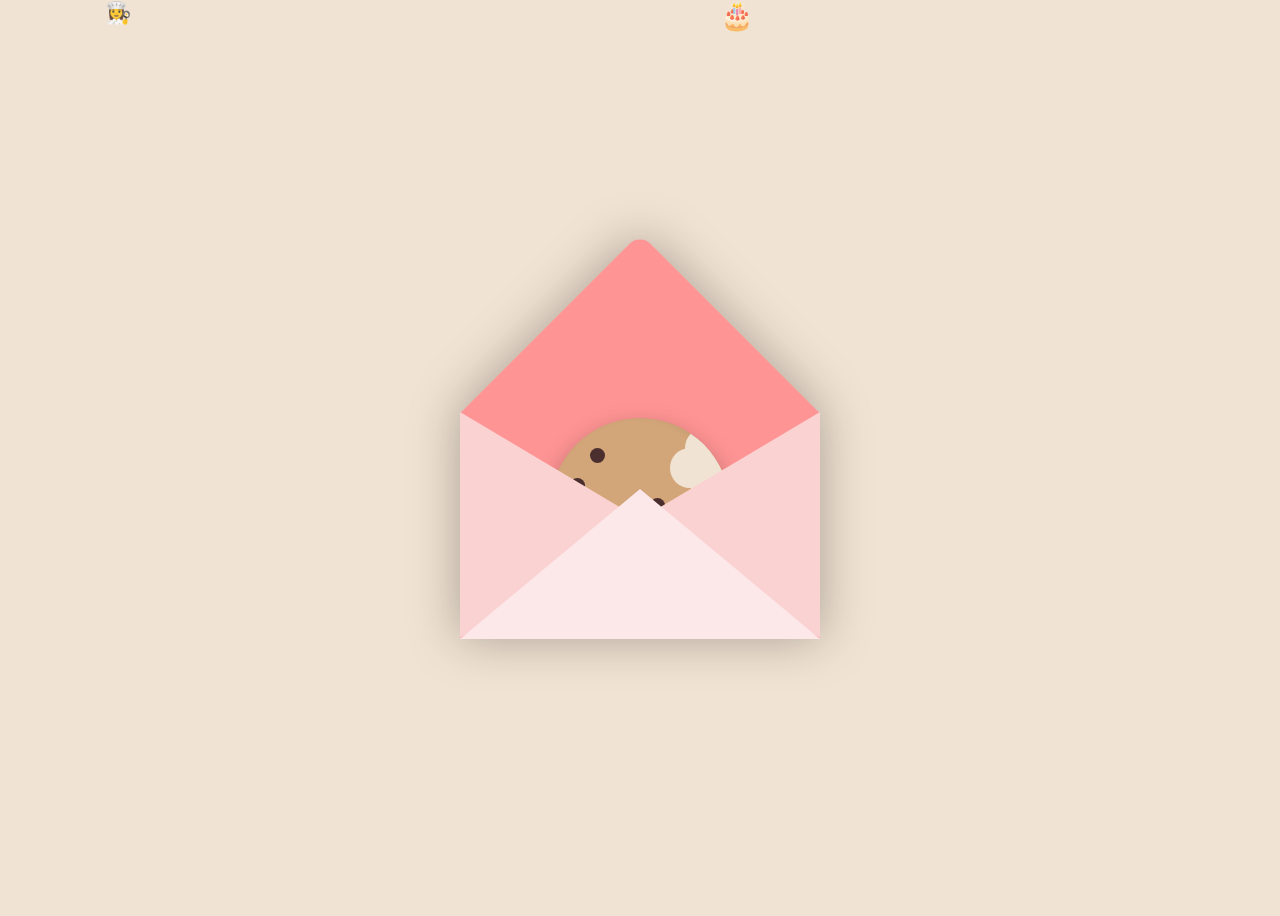
<file: index.html>
<!DOCTYPE html>
<html lang="en">
<head>
  <meta charset="UTF-8">
  <title>Carta de Cumpleaños</title>
  <link rel="stylesheet" href="carta.css">
</head>
<body>

   
<!-- Fondo animado -->
<div class="rain"></div>

<!-- Sobre con galleta -->
<div class="valentines-day">
  <div class="envelope"></div>
  <div class="cookie">
    <div class="chip"></div>
    <div class="chip"></div>
    <div class="chip"></div>
    <div class="chip"></div>
    <div class="chip"></div>
    <div class="particles"></div>
  </div>
 <!-- <div class="text">CARTA <br>DE AMOR PARA <br>MI NOVIA</div>-->
  <div class="front"></div>
</div>

<!-- Carta estilo pergamino -->
<div id="pergamino" class="pergamino" style="display: none;">
  <h2>Feliz cumpleaños, Ale </h2>

  <p>Gracias por ser mi amiga, por estar en los momentos difíciles, por tus consejos, y por brindarme siempre tus oídos para escucharme. Gracias por ser parte de mi vida. Eres una de las personas más importantes que tengo, y valoro cada palabra y cada momento que hemos compartido.</p>

  <p>No importa que la mayoría de ellos hayan sido por WhatsApp; hablar contigo siempre es un placer. Sobre todo en los momentos difíciles, tus palabras han sido un bálsamo para mi.</p>

  <p>Me alegra mucho tenerte en mi vida. Haberte conocido fue una gran bendición. Me alegro de que Valeska nos haya presentado.</p>

  <p>Deseo que esta amistad traspase fronteras y décadas, y que siempre nos apoyemos el uno al otro. Quiero que sepas que siempre puedes contar conmigo, en los momentos de alegría y, aún más, en los de tristeza.</p>

  <p style="text-align: right; margin-top: 2em;">
    Te quiero, Ale.<br>
    Feliz cumpleaños 🎉
  </p>

  <div class="boton-dulce">
    <a href="gift.html" target="_blank" title="Haz clic para tu sorpresa">
      👩‍🍳
    </a>
  </div>
</div>


</div>


</div>

<script src='https://cdnjs.cloudflare.com/ajax/libs/jquery/3.2.1/jquery.min.js'></script>
<script src="carta.js"></script>
<script>
document.querySelector('.valentines-day').addEventListener('mouseenter', () => {
  const container = document.querySelector('.particles');
  for (let i = 0; i < 10; i++) {
    const particle = document.createElement('div');
    particle.className = 'particle';
    particle.style.left = Math.random() * 100 + '%';
    particle.style.top = '80%';
    particle.style.animationDelay = (Math.random() * 0.5) + 's';
    particle.style.backgroundColor = ['#fff5c3', '#ffe599', '#fbeec1'][Math.floor(Math.random() * 3)];
    container.appendChild(particle);

    setTimeout(() => {
      particle.remove();
    }, 1500);
  }
});
</script>

<script>
const emojis = ["🍩", "🍪", "🎂", "🧁", "🍰", "👨‍🍳", "👩‍🍳"];
const rainContainer = document.querySelector('.rain');

function createEmoji() {
  const emoji = document.createElement('div');
  emoji.classList.add('emoji');
  emoji.textContent = emojis[Math.floor(Math.random() * emojis.length)];
  emoji.style.left = Math.random() * 100 + 'vw';
  emoji.style.animationDuration = (Math.random() * 3 + 3) + 's';
  emoji.style.fontSize = (Math.random() * 10 + 20) + 'px';
  rainContainer.appendChild(emoji);

  setTimeout(() => emoji.remove(), 7000); // Elimina el emoji tras la caída
}

// Crea emojis continuamente cada 300ms
setInterval(createEmoji, 300);
</script>

<script>
document.querySelector('.valentines-day').addEventListener('click', function() {
  const carta = document.getElementById('pergamino');
  carta.style.display = 'block'; // mostrar el div
  setTimeout(() => {
    carta.classList.add('open'); // después de un pequeño delay, aplicar animación
  }, 50);
});
</script>



</body>
</html>
</file>
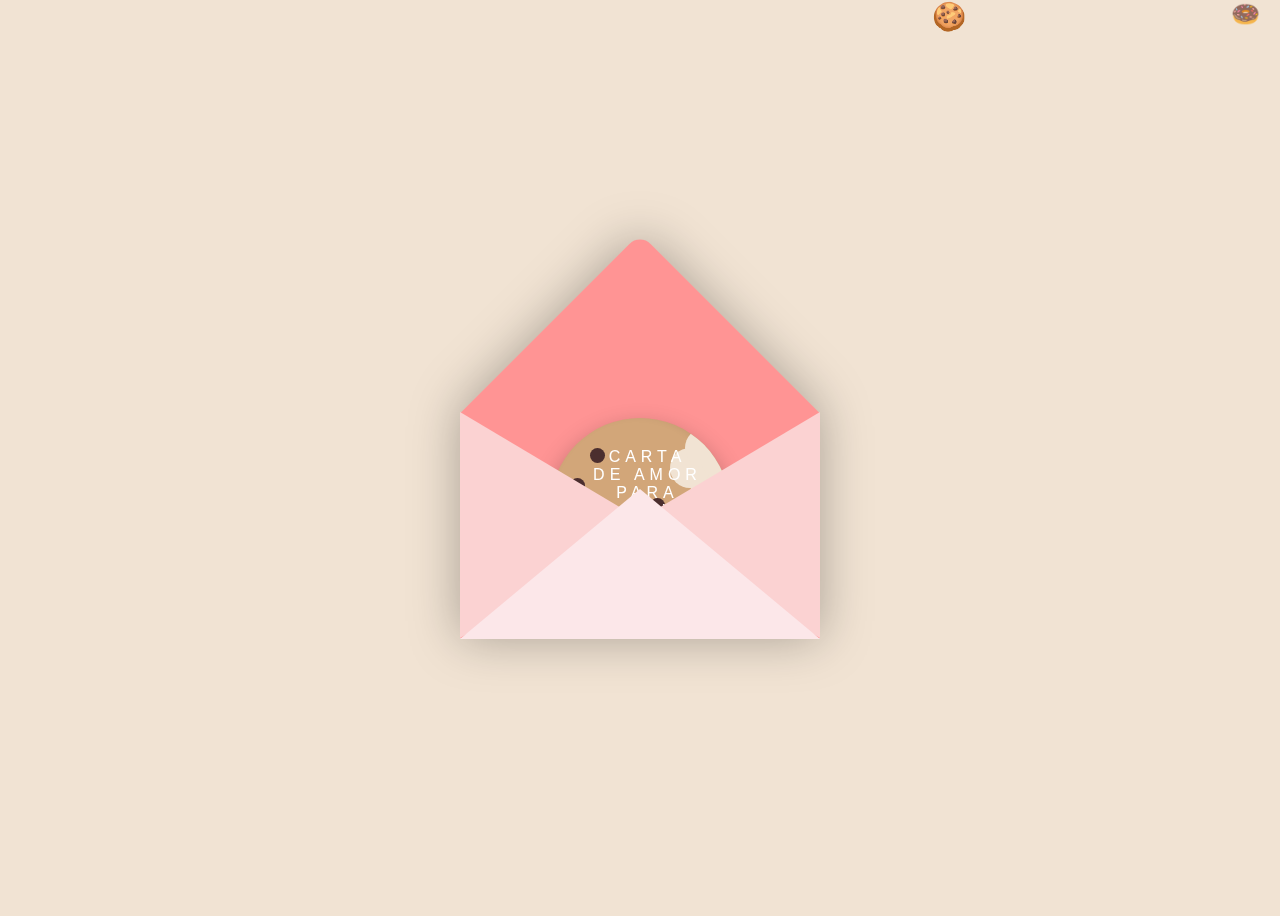
<file: carta.html>
<!DOCTYPE html>
<html lang="en">
<head>
  <meta charset="UTF-8">
  <title>Carta de San Valentín</title>
  <link rel="stylesheet" href="carta.css">
</head>
<body>

   
<!-- Fondo animado -->
<div class="rain"></div>

<!-- Sobre con galleta -->
<div class="valentines-day">
  <div class="envelope"></div>
  <div class="cookie">
    <div class="chip"></div>
    <div class="chip"></div>
    <div class="chip"></div>
    <div class="chip"></div>
    <div class="chip"></div>
    <div class="particles"></div>
  </div>
  <div class="text">CARTA <br>DE AMOR PARA <br>MI NOVIA</div>
  <div class="front"></div>
</div>

<!-- Carta estilo pergamino -->
<div id="pergamino" class="pergamino" style="display: none;">
  <h2>Feliz cumpleaños, Ale 🎉</h2>

  <p>Gracias por ser mi amiga, por estar en los momentos difíciles, por tus consejos, y por brindarme siempre tus oídos para escucharme. Gracias por ser parte de mi vida. Eres una de las personas más importantes que tengo, y valoro cada palabra y cada momento que hemos compartido.</p>

  <p>No importa que la mayoría de ellos hayan sido por WhatsApp; hablar contigo siempre es un placer. Sobre todo en los momentos difíciles, tus palabras han sido un bálsamo para mi corazón.</p>

  <p>Me alegra mucho tenerte en mi vida. Haberte conocido fue una gran bendición. Me alegro de que Valeska nos haya presentado. Como te lo dije hace un mes: tú, Ale, eres lo más bonito que saqué de la amistad que tuve con Valeska, y me alegra que haya sido así.</p>

  <p>Deseo que esta amistad traspase fronteras y décadas, y que siempre nos apoyemos el uno al otro. Quiero que sepas que siempre puedes contar conmigo, en los momentos de alegría y, aún más, en los de tristeza.</p>

  <p style="text-align: right; margin-top: 2em;">
    Te quiero, Ale.<br>
    Feliz cumpleaños 🎉
  </p>

  <div class="boton-dulce">
    <a href="index.html" target="_blank" title="Haz clic para tu sorpresa">
      👩‍🍳
    </a>
  </div>
</div>


</div>


</div>

<script src='https://cdnjs.cloudflare.com/ajax/libs/jquery/3.2.1/jquery.min.js'></script>
<script src="carta.js"></script>
<script>
document.querySelector('.valentines-day').addEventListener('mouseenter', () => {
  const container = document.querySelector('.particles');
  for (let i = 0; i < 10; i++) {
    const particle = document.createElement('div');
    particle.className = 'particle';
    particle.style.left = Math.random() * 100 + '%';
    particle.style.top = '80%';
    particle.style.animationDelay = (Math.random() * 0.5) + 's';
    particle.style.backgroundColor = ['#fff5c3', '#ffe599', '#fbeec1'][Math.floor(Math.random() * 3)];
    container.appendChild(particle);

    setTimeout(() => {
      particle.remove();
    }, 1500);
  }
});
</script>

<script>
const emojis = ["🍩", "🍪", "🎂", "🧁", "🍰", "👨‍🍳", "👩‍🍳"];
const rainContainer = document.querySelector('.rain');

function createEmoji() {
  const emoji = document.createElement('div');
  emoji.classList.add('emoji');
  emoji.textContent = emojis[Math.floor(Math.random() * emojis.length)];
  emoji.style.left = Math.random() * 100 + 'vw';
  emoji.style.animationDuration = (Math.random() * 3 + 3) + 's';
  emoji.style.fontSize = (Math.random() * 10 + 20) + 'px';
  rainContainer.appendChild(emoji);

  setTimeout(() => emoji.remove(), 7000); // Elimina el emoji tras la caída
}

// Crea emojis continuamente cada 300ms
setInterval(createEmoji, 300);
</script>

<script>
document.querySelector('.valentines-day').addEventListener('click', function() {
  const carta = document.getElementById('pergamino');
  carta.style.display = 'block'; // mostrar el div
  setTimeout(() => {
    carta.classList.add('open'); // después de un pequeño delay, aplicar animación
  }, 50);
});
</script>



</body>
</html>
</file>
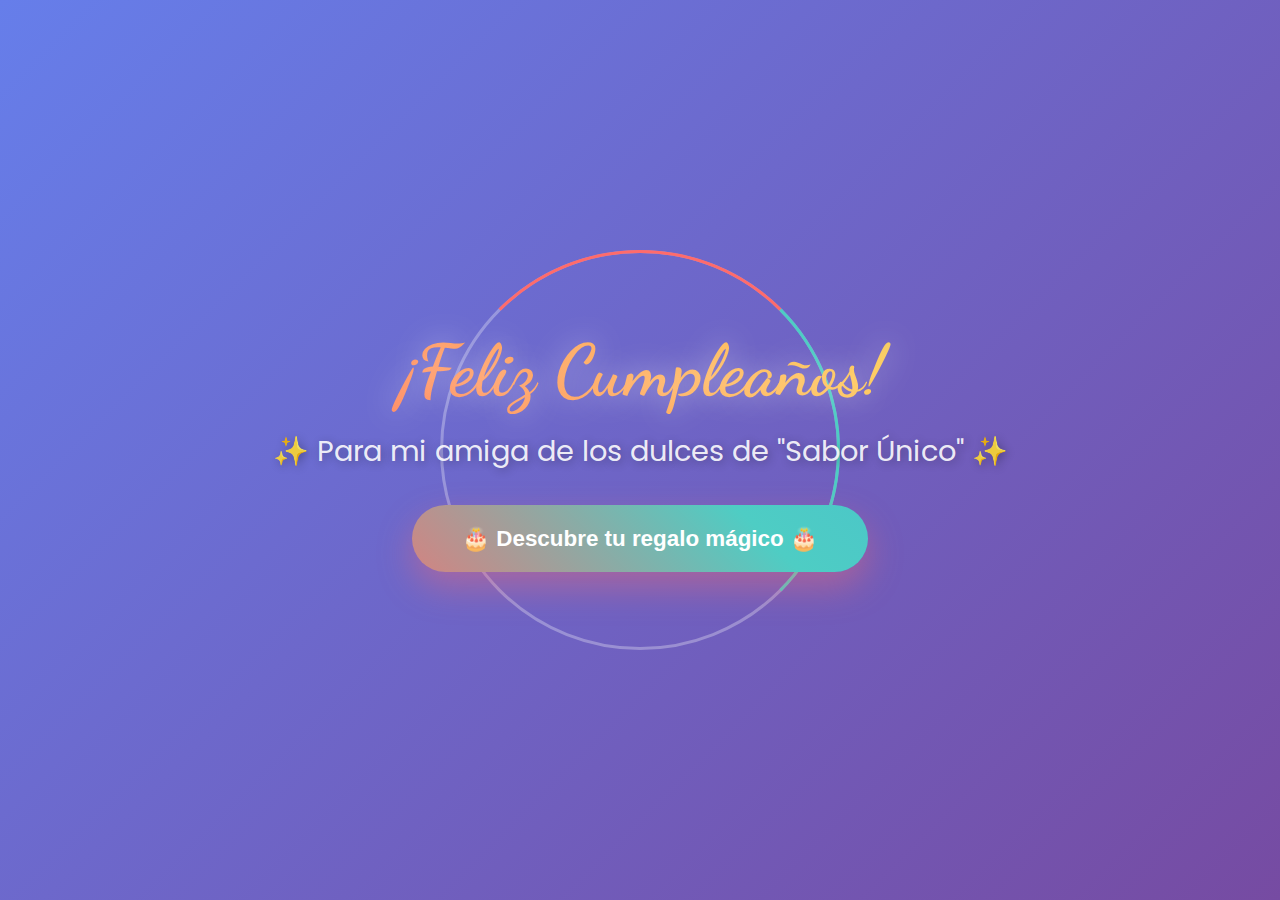
<file: gift.html>
<!DOCTYPE html>
<html lang="es">

<head>
    <meta charset="UTF-8">
    <meta name="viewport" content="width=device-width, initial-scale=1.0">
    <title>🎂 Feliz Cumpleaños - ALE 🎂</title>
    <style>
        @import url('https://fonts.googleapis.com/css2?family=Poppins:wght@300;400;600;700&family=Dancing+Script:wght@400;700&display=swap');

        * {
            margin: 0;
            padding: 0;
            box-sizing: border-box;
        }

        body {
            font-family: 'Poppins', sans-serif;
            overflow: hidden;
            background: radial-gradient(ellipse at center, #ff9a9e 0%, #fecfef 50%, #fecfef 100%);
            position: relative;
        }

        /* Partículas de fondo */
        .particles {
            position: fixed;
            top: 0;
            left: 0;
            width: 100%;
            height: 100%;
            pointer-events: none;
            z-index: 1;
        }

        .particle {
            position: absolute;
            background: rgba(255, 255, 255, 0.8);
            border-radius: 50%;
            animation: float 6s ease-in-out infinite;
        }

        @keyframes float {

            0%,
            100% {
                transform: translateY(0px) rotate(0deg);
                opacity: 1;
            }

            25% {
                transform: translateY(-20px) rotate(90deg);
                opacity: 0.8;
            }

            50% {
                transform: translateY(-40px) rotate(180deg);
                opacity: 0.6;
            }

            75% {
                transform: translateY(-20px) rotate(270deg);
                opacity: 0.8;
            }
        }

        /* Página de entrada mejorada */
        .landing-page {
            position: fixed;
            top: 0;
            left: 0;
            width: 100%;
            height: 100vh;
            display: flex;
            flex-direction: column;
            justify-content: center;
            align-items: center;
            z-index: 1000;
            background: linear-gradient(135deg, #667eea 0%, #764ba2 100%);
            transition: all 1.2s cubic-bezier(0.68, -0.55, 0.265, 1.55);
        }

        .landing-page.hidden {
            transform: scale(0.8) rotateY(90deg);
            opacity: 0;
            pointer-events: none;
        }

        .magic-circle {
            position: absolute;
            width: 400px;
            height: 400px;
            border: 3px solid rgba(255, 255, 255, 0.3);
            border-radius: 50%;
            animation: magicRotate 20s linear infinite;
        }

        .magic-circle:before {
            content: '';
            position: absolute;
            top: -3px;
            left: -3px;
            right: -3px;
            bottom: -3px;
            border: 3px solid transparent;
            border-top: 3px solid #ff6b6b;
            border-right: 3px solid #4ecdc4;
            border-radius: 50%;
            animation: magicRotate 3s linear infinite reverse;
        }

        @keyframes magicRotate {
            0% {
                transform: rotate(0deg);
            }

            100% {
                transform: rotate(360deg);
            }
        }

        .title-container {
            text-align: center;
            z-index: 10;
        }

        .main-title {
            font-family: 'Dancing Script', cursive;
            font-size: 4.5rem;
            font-weight: 700;
            background: linear-gradient(45deg, #ff6b6b, #feca57, #48dbfb, #ff9ff3);
            background-size: 300% 300%;
            -webkit-background-clip: text;
            -webkit-text-fill-color: transparent;
            background-clip: text;
            animation: rainbowText 4s ease-in-out infinite, titleFloat 3s ease-in-out infinite;
            margin-bottom: 1rem;
            text-shadow: 0 0 30px rgba(255, 255, 255, 0.5);
        }

        @keyframes rainbowText {

            0%,
            100% {
                background-position: 0% 50%;
            }

            50% {
                background-position: 100% 50%;
            }
        }

        @keyframes titleFloat {

            0%,
            100% {
                transform: translateY(0px) scale(1);
            }

            50% {
                transform: translateY(-15px) scale(1.05);
            }
        }

        .subtitle {
            font-size: 1.8rem;
            color: rgba(255, 255, 255, 0.9);
            margin-bottom: 2rem;
            text-shadow: 2px 2px 10px rgba(0, 0, 0, 0.3);
            animation: subtitleGlow 2s ease-in-out infinite alternate;
        }

        @keyframes subtitleGlow {
            0% {
                text-shadow: 2px 2px 10px rgba(0, 0, 0, 0.3);
            }

            100% {
                text-shadow: 2px 2px 20px rgba(255, 255, 255, 0.6);
            }
        }

        .enter-btn {
            padding: 20px 50px;
            font-size: 1.4rem;
            font-weight: 600;
            background: linear-gradient(45deg, #ff6b6b, #4ecdc4, #45b7d1, #feca57);
            background-size: 300% 300%;
            color: white;
            border: none;
            border-radius: 60px;
            cursor: pointer;
            box-shadow: 0 15px 35px rgba(255, 107, 107, 0.4);
            transition: all 0.4s cubic-bezier(0.68, -0.55, 0.265, 1.55);
            animation: btnMagic 3s ease-in-out infinite, gradientShift 4s ease infinite;
            position: relative;
            overflow: hidden;
        }

        .enter-btn:before {
            content: '';
            position: absolute;
            top: 0;
            left: -100%;
            width: 100%;
            height: 100%;
            background: linear-gradient(90deg, transparent, rgba(255, 255, 255, 0.3), transparent);
            transition: left 0.6s;
        }

        .enter-btn:hover:before {
            left: 100%;
        }

        @keyframes btnMagic {

            0%,
            100% {
                transform: scale(1) rotate(0deg);
            }

            25% {
                transform: scale(1.05) rotate(1deg);
            }

            50% {
                transform: scale(1.1) rotate(0deg);
            }

            75% {
                transform: scale(1.05) rotate(-1deg);
            }
        }

        @keyframes gradientShift {

            0%,
            100% {
                background-position: 0% 50%;
            }

            50% {
                background-position: 100% 50%;
            }
        }

        .enter-btn:hover {
            transform: scale(1.15) translateY(-5px);
            box-shadow: 0 20px 50px rgba(255, 107, 107, 0.6);
        }

        /* Carrusel principal mejorado */
        .carousel-container {
            position: fixed;
            top: 0;
            left: 0;
            width: 100%;
            height: 100vh;
            display: flex;
            justify-content: center;
            align-items: center;
            perspective: 1500px;
            opacity: 0;
            background: linear-gradient(135deg, #ff9a9e 0%, #fecfef 25%, #fecfef 75%, #ff9a9e 100%);
            transition: opacity 1.5s ease-in-out;
        }

        .carousel-container.visible {
            opacity: 1;
        }

        .main-carousel {
            position: relative;
            width: 350px;
            height: 350px;
            transform-style: preserve-3d;
            animation: carouselSpin 25s infinite linear;
        }

        @keyframes carouselSpin {
            0% {
                transform: rotateY(0deg) rotateX(10deg);
            }

            100% {
                transform: rotateY(360deg) rotateX(10deg);
            }
        }

        .carousel-item {
            position: absolute;
            width: 280px;
            height: 350px;
            background: rgba(255, 255, 255, 0.95);
            border-radius: 25px;
            display: flex;
            flex-direction: column;
            justify-content: center;
            align-items: center;
            box-shadow:
                0 25px 50px rgba(0, 0, 0, 0.2),
                0 0 0 1px rgba(255, 255, 255, 0.3),
                inset 0 1px 0 rgba(255, 255, 255, 0.6);
            backdrop-filter: blur(20px);
            padding: 25px;
            text-align: center;
            transition: all 0.4s ease;
            overflow: hidden;
            cursor: pointer;
        }

        .carousel-item:before {
            content: '';
            position: absolute;
            top: 0;
            left: 0;
            right: 0;
            height: 5px;
            background: linear-gradient(90deg, #ff6b6b, #4ecdc4, #45b7d1, #feca57, #ff6b6b);
            background-size: 200% 100%;
            animation: gradientFlow 3s linear infinite;
        }

        @keyframes gradientFlow {
            0% {
                background-position: 0% 0%;
            }

            100% {
                background-position: 200% 0%;
            }
        }

        /* Posicionamiento específico para cada carta - DESKTOP */
        .carousel-item:nth-child(1) {
            transform: rotateY(0deg) translateZ(300px);
        }

        .carousel-item:nth-child(2) {
            transform: rotateY(51.43deg) translateZ(300px);
        }

        .carousel-item:nth-child(3) {
            transform: rotateY(102.86deg) translateZ(300px);
        }

        .carousel-item:nth-child(4) {
            transform: rotateY(154.29deg) translateZ(300px);
        }

        .carousel-item:nth-child(5) {
            transform: rotateY(205.72deg) translateZ(300px);
        }

        .carousel-item:nth-child(6) {
            transform: rotateY(257.15deg) translateZ(300px);
        }

        .carousel-item:nth-child(7) {
            transform: rotateY(308.58deg) translateZ(300px);
        }

        .photo-placeholder {
            width: 100%;
            height: 100%;
            background: linear-gradient(45deg, #ffeaa7, #fab1a0);
            border-radius: 15px;
            display: flex;
            justify-content: center;
            align-items: center;
            font-size: 3rem;
            box-shadow: inset 0 2px 10px rgba(0, 0, 0, 0.1);
            transition: all 0.3s ease;
            position: relative;
            overflow: hidden;
        }

        .photo-placeholder img {
            width: 100%;
            height: 100%;
            object-fit: cover;
            border-radius: 15px;
            display: block;
        }

        .photo-placeholder.has-image img {
            display: block;
        }

        .photo-placeholder.has-image .dessert-icon {
            display: none;
        }

        /* Texto que aparece al hacer clic */
        .item-content {
            position: absolute;
            top: 0;
            left: 0;
            width: 100%;
            height: 100%;
            background: rgba(255, 255, 255, 0.95);
            border-radius: 25px;
            display: flex;
            flex-direction: column;
            justify-content: center;
            align-items: center;
            padding: 25px;
            opacity: 0;
            transform: translateY(20px);
            transition: all 0.4s ease;
            pointer-events: none;
        }

        .carousel-item.show-text .item-content {
            opacity: 1;
            transform: translateY(0);
            pointer-events: all;
        }

        .item-title {
            font-size: 1.4rem;
            font-weight: 700;
            color: #2d3436;
            margin-bottom: 15px;
            background: linear-gradient(45deg, #6c5ce7, #a29bfe);
            -webkit-background-clip: text;
            -webkit-text-fill-color: transparent;
            background-clip: text;
        }

        .item-description {
            font-size: 1rem;
            color: #636e72;
            line-height: 1.5;
            text-align: center;
        }

        .photo-placeholder:before {
            content: '';
            position: absolute;
            top: -50%;
            left: -50%;
            width: 200%;
            height: 200%;
            background: linear-gradient(45deg, transparent, rgba(255, 255, 255, 0.3), transparent);
            transform: rotate(45deg);
            animation: photoShimmer 3s ease-in-out infinite;
        }

        @keyframes photoShimmer {

            0%,
            100% {
                transform: translateX(-200%) translateY(-200%) rotate(45deg);
            }

            50% {
                transform: translateX(200%) translateY(200%) rotate(45deg);
            }
        }

        .dessert-icon {
            font-size: 4rem;
            animation: iconBounce 2s ease-in-out infinite;
            filter: drop-shadow(0 5px 10px rgba(0, 0, 0, 0.2));
        }

        @keyframes iconBounce {

            0%,
            20%,
            50%,
            80%,
            100% {
                transform: translateY(0) scale(1);
            }

            40% {
                transform: translateY(-10px) scale(1.1);
            }

            60% {
                transform: translateY(-5px) scale(1.05);
            }
        }

        .item-title {
            font-size: 1.4rem;
            font-weight: 700;
            color: #2d3436;
            margin: 10px 0;
            background: linear-gradient(45deg, #6c5ce7, #a29bfe);
            -webkit-background-clip: text;
            -webkit-text-fill-color: transparent;
            background-clip: text;
        }

        .item-description {
            font-size: 1rem;
            color: #636e72;
            line-height: 1.5;
            text-align: center;
        }

        /* Efectos de fondo adicionales */
        .floating-elements {
            position: fixed;
            top: 0;
            left: 0;
            width: 100%;
            height: 100%;
            pointer-events: none;
            z-index: 50;
        }

        .floating-element {
            position: absolute;
            font-size: 2rem;
            animation: floatAround 8s linear infinite;
            opacity: 0.7;
        }

        @keyframes floatAround {
            0% {
                transform: translateY(100vh) translateX(0) rotate(0deg) scale(0.5);
                opacity: 0;
            }

            10% {
                opacity: 0.7;
            }

            90% {
                opacity: 0.7;
            }

            100% {
                transform: translateY(-100px) translateX(100px) rotate(360deg) scale(1.2);
                opacity: 0;
            }
        }

        /* Controles mejorados */
        .controls {
            position: fixed;
            bottom: 30px;
            left: 50%;
            transform: translateX(-50%);
            display: flex;
            gap: 20px;
            z-index: 200;
            opacity: 0;
            transition: opacity 1s ease-in-out;
        }

        .controls.visible {
            opacity: 1;
        }

        .control-btn {
            padding: 12px 25px;
            background: rgba(255, 255, 255, 0.2);
            color: white;
            border: 2px solid rgba(255, 255, 255, 0.3);
            border-radius: 30px;
            cursor: pointer;
            backdrop-filter: blur(15px);
            transition: all 0.3s cubic-bezier(0.68, -0.55, 0.265, 1.55);
            font-weight: 600;
        }

        .control-btn:hover {
            background: rgba(255, 255, 255, 0.3);
            transform: scale(1.1) translateY(-3px);
            box-shadow: 0 10px 25px rgba(0, 0, 0, 0.2);
        }

        .back-btn {
            position: fixed;
            top: 30px;
            left: 30px;
            padding: 15px 25px;
            background: rgba(255, 255, 255, 0.2);
            color: white;
            border: 2px solid rgba(255, 255, 255, 0.3);
            border-radius: 30px;
            cursor: pointer;
            backdrop-filter: blur(15px);
            transition: all 0.3s cubic-bezier(0.68, -0.55, 0.265, 1.55);
            z-index: 200;
            opacity: 0;
            font-weight: 600;
        }

        .back-btn.visible {
            opacity: 1;
        }

        .back-btn:hover {
            background: rgba(255, 255, 255, 0.3);
            transform: scale(1.1) translateY(-3px);
            box-shadow: 0 10px 25px rgba(0, 0, 0, 0.2);
        }

        /* BOTÓN DE MÚSICA MÁGICO - REEMPLAZAR */
        .music-control {
            position: fixed;
            top: 25px;
            right: 25px;
            z-index: 1000;
            display: flex;
            align-items: center;
            gap: 15px;
        }

        .magic-music-btn {
            width: 70px;
            height: 70px;
            border: none;
            border-radius: 50%;
            background: linear-gradient(45deg, #ff6b6b, #4ecdc4, #45b7d1, #feca57);
            background-size: 300% 300%;
            cursor: pointer;
            display: flex;
            align-items: center;
            justify-content: center;
            font-size: 1.8rem;
            color: white;
            box-shadow:
                0 8px 32px rgba(255, 107, 107, 0.4),
                0 0 0 4px rgba(255, 255, 255, 0.1),
                inset 0 0 20px rgba(255, 255, 255, 0.2);
            transition: all 0.4s cubic-bezier(0.68, -0.55, 0.265, 1.55);
            animation: musicPulse 2s ease-in-out infinite, gradientDance 4s ease infinite;
            position: relative;
            overflow: hidden;
            backdrop-filter: blur(10px);
        }

        .magic-music-btn:before {
            content: '';
            position: absolute;
            top: -50%;
            left: -50%;
            width: 200%;
            height: 200%;
            background: conic-gradient(from 0deg, transparent, rgba(255, 255, 255, 0.4), transparent);
            animation: musicSpin 3s linear infinite;
            opacity: 0;
            transition: opacity 0.3s ease;
        }

        .magic-music-btn:hover:before {
            opacity: 1;
        }

        .magic-music-btn:hover {
            transform: scale(1.15) rotate(5deg);
            box-shadow:
                0 15px 50px rgba(255, 107, 107, 0.6),
                0 0 0 6px rgba(255, 255, 255, 0.2),
                inset 0 0 30px rgba(255, 255, 255, 0.3);
        }

        .magic-music-btn.playing {
            animation: musicPlaying 1s ease-in-out infinite, gradientDance 2s ease infinite;
            box-shadow:
                0 0 40px rgba(255, 107, 107, 0.8),
                0 0 80px rgba(78, 205, 196, 0.4),
                0 0 0 8px rgba(255, 255, 255, 0.3);
        }

        .music-visualizer {
            display: flex;
            align-items: center;
            justify-content: center;
            gap: 2px;
            opacity: 0;
            transition: opacity 0.3s ease;
        }

        .music-visualizer.active {
            opacity: 1;
        }

        .music-bar {
            width: 3px;
            background: linear-gradient(to top, #ff6b6b, #4ecdc4);
            border-radius: 2px;
            animation: musicBars 0.8s ease-in-out infinite;
        }

        .music-bar:nth-child(1) {
            height: 12px;
            animation-delay: 0s;
        }

        .music-bar:nth-child(2) {
            height: 18px;
            animation-delay: 0.1s;
        }

        .music-bar:nth-child(3) {
            height: 8px;
            animation-delay: 0.2s;
        }

        .music-bar:nth-child(4) {
            height: 15px;
            animation-delay: 0.3s;
        }

        .music-bar:nth-child(5) {
            height: 10px;
            animation-delay: 0.4s;
        }

        /* NUEVO: Controles de canciones */
        .song-selector {
            background: rgba(255, 255, 255, 0.15);
            backdrop-filter: blur(20px);
            padding: 12px 16px;
            border-radius: 25px;
            color: white;
            font-weight: 600;
            font-size: 0.9rem;
            box-shadow: 0 8px 32px rgba(0, 0, 0, 0.1);
            border: 1px solid rgba(255, 255, 255, 0.2);
            opacity: 1;
            transform: translateX(0);
            transition: all 0.3s cubic-bezier(0.68, -0.55, 0.265, 1.55);
            white-space: nowrap;
            display: flex;
            align-items: center;
            gap: 10px;
        }

        .song-selector.visible {
            opacity: 1;
            transform: translateX(0);
        }

        .song-title {
            max-width: 150px;
            overflow: hidden;
            text-overflow: ellipsis;
            white-space: nowrap;
        }

        .song-controls {
            display: flex;
            gap: 8px;
        }

        .song-btn {
            background: rgba(255, 255, 255, 0.2);
            border: none;
            border-radius: 50%;
            width: 28px;
            height: 28px;
            display: flex;
            align-items: center;
            justify-content: center;
            cursor: pointer;
            transition: all 0.3s ease;
            font-size: 0.8rem;
        }

        .song-btn:hover {
            background: rgba(255, 255, 255, 0.4);
            transform: scale(1.1);
        }

        .music-waves {
            position: absolute;
            top: 50%;
            left: 50%;
            transform: translate(-50%, -50%);
            width: 100px;
            height: 100px;
            pointer-events: none;
            opacity: 0;
            transition: opacity 0.3s ease;
        }

        .music-waves.active {
            opacity: 1;
        }

        .music-wave {
            position: absolute;
            top: 50%;
            left: 50%;
            transform: translate(-50%, -50%);
            border: 2px solid rgba(255, 255, 255, 0.3);
            border-radius: 50%;
            animation: musicWaveExpand 2s ease-out infinite;
        }

        .music-wave:nth-child(1) {
            animation-delay: 0s;
        }

        .music-wave:nth-child(2) {
            animation-delay: 0.5s;
        }

        .music-wave:nth-child(3) {
            animation-delay: 1s;
        }

        /* ANIMACIONES */
        @keyframes musicPulse {

            0%,
            100% {
                transform: scale(1);
            }

            50% {
                transform: scale(1.05);
            }
        }

        @keyframes musicPlaying {

            0%,
            100% {
                transform: scale(1) rotate(0deg);
            }

            25% {
                transform: scale(1.1) rotate(2deg);
            }

            50% {
                transform: scale(1.15) rotate(0deg);
            }

            75% {
                transform: scale(1.1) rotate(-2deg);
            }
        }

        @keyframes gradientDance {

            0%,
            100% {
                background-position: 0% 50%;
            }

            50% {
                background-position: 100% 50%;
            }
        }

        @keyframes musicSpin {
            0% {
                transform: rotate(0deg);
            }

            100% {
                transform: rotate(360deg);
            }
        }

        @keyframes musicBars {

            0%,
            100% {
                transform: scaleY(0.5);
            }

            50% {
                transform: scaleY(1.5);
            }
        }

        @keyframes musicWaveExpand {
            0% {
                width: 40px;
                height: 40px;
                opacity: 1;
            }

            100% {
                width: 120px;
                height: 120px;
                opacity: 0;
            }
        }

        /* Responsive */
        @media (max-width: 768px) {
            .music-control {
                top: 15px;
                right: 15px;
                gap: 8px;
            }

            .magic-music-btn {
                width: 60px;
                height: 60px;
                font-size: 1.5rem;
            }

            .song-selector {
                font-size: 0.8rem;
                padding: 8px 12px;
            }

            .song-title {
                max-width: 100px;
            }
        }

        /* Ocultar elementos de audio */
        .audio-elements {
            display: none;
        }

        /* Responsive - VERSIÓN CORREGIDA */
        @media (max-width: 768px) {
            .main-title {
                font-size: 3rem;
            }

            .main-carousel {
                width: 300px;
                height: 300px;
            }

            .carousel-item {
                width: 200px;
                height: 280px;
                padding: 15px;
            }

            /* CORRECCIÓN PRINCIPAL - Posicionamiento específico para móviles */
            .carousel-item:nth-child(1) {
                transform: rotateY(0deg) translateZ(250px);
            }

            .carousel-item:nth-child(2) {
                transform: rotateY(51.43deg) translateZ(250px);
            }

            .carousel-item:nth-child(3) {
                transform: rotateY(102.86deg) translateZ(250px);
            }

            .carousel-item:nth-child(4) {
                transform: rotateY(154.29deg) translateZ(250px);
            }

            .carousel-item:nth-child(5) {
                transform: rotateY(205.72deg) translateZ(250px);
            }

            .carousel-item:nth-child(6) {
                transform: rotateY(257.15deg) translateZ(250px);
            }

            .carousel-item:nth-child(7) {
                transform: rotateY(308.58deg) translateZ(250px);
            }

            .photo-placeholder {
                width: 140px;
                height: 100px;
            }

            .dessert-icon {
                font-size: 2.5rem;
            }

            .item-title {
                font-size: 1.1rem;
            }

            .item-description {
                font-size: 0.8rem;
            }

            .controls {
                bottom: 20px;
                gap: 10px;
                flex-wrap: wrap;
                justify-content: center;
            }

            .control-btn {
                padding: 8px 12px;
                font-size: 0.8rem;
            }

            .back-btn {
                top: 15px;
                left: 15px;
                padding: 10px 15px;
                font-size: 0.9rem;
            }

            .subtitle {
                font-size: 1.2rem;
                padding: 0 20px;
            }

            .enter-btn {
                padding: 15px 30px;
                font-size: 1.1rem;
            }
        }

        /* Para pantallas muy pequeñas */
        @media (max-width: 480px) {
            .main-carousel {
                width: 250px;
                height: 250px;
            }

            .carousel-item {
                width: 160px;
                height: 220px;
                padding: 12px;
            }

            /* Ajuste adicional para pantallas muy pequeñas */
            .carousel-item:nth-child(1) {
                transform: rotateY(0deg) translateZ(200px);
            }

            .carousel-item:nth-child(2) {
                transform: rotateY(51.43deg) translateZ(200px);
            }

            .carousel-item:nth-child(3) {
                transform: rotateY(102.86deg) translateZ(200px);
            }

            .carousel-item:nth-child(4) {
                transform: rotateY(154.29deg) translateZ(200px);
            }

            .carousel-item:nth-child(5) {
                transform: rotateY(205.72deg) translateZ(200px);
            }

            .carousel-item:nth-child(6) {
                transform: rotateY(257.15deg) translateZ(200px);
            }

            .carousel-item:nth-child(7) {
                transform: rotateY(308.58deg) translateZ(200px);
            }

            .photo-placeholder {
                width: 120px;
                height: 80px;
            }

            .item-title {
                font-size: 1rem;
            }

            .item-description {
                font-size: 0.7rem;
            }
        }

        @media (max-width: 768px) {
            .main-title {
                font-size: 3rem;
            }

            .main-carousel {
                width: 300px;
                height: 300px;
            }

            .carousel-item {
                width: 200px;
                height: 280px;
                padding: 15px;
            }

            /* ✅ CORRECCIÓN: Mantener 100% para que cubra toda la card */
            .photo-placeholder {
                width: 100%;
                /* Cambiado de 140px a 100% */
                height: 100%;
                /* Cambiado de 100px a 100% */
            }

            /* Posicionamiento específico para móviles */
            .carousel-item:nth-child(1) {
                transform: rotateY(0deg) translateZ(250px);
            }

            .carousel-item:nth-child(2) {
                transform: rotateY(51.43deg) translateZ(250px);
            }

            .carousel-item:nth-child(3) {
                transform: rotateY(102.86deg) translateZ(250px);
            }

            .carousel-item:nth-child(4) {
                transform: rotateY(154.29deg) translateZ(250px);
            }

            .carousel-item:nth-child(5) {
                transform: rotateY(205.72deg) translateZ(250px);
            }

            .carousel-item:nth-child(6) {
                transform: rotateY(257.15deg) translateZ(250px);
            }

            .carousel-item:nth-child(7) {
                transform: rotateY(308.58deg) translateZ(250px);
            }

            .dessert-icon {
                font-size: 2.5rem;
            }

            .item-title {
                font-size: 1.1rem;
            }

            .item-description {
                font-size: 0.8rem;
            }

            .controls {
                bottom: 20px;
                gap: 10px;
                flex-wrap: wrap;
                justify-content: center;
            }

            .control-btn {
                padding: 8px 12px;
                font-size: 0.8rem;
            }

            .back-btn {
                top: 15px;
                left: 15px;
                padding: 10px 15px;
                font-size: 0.9rem;
            }

            .subtitle {
                font-size: 1.2rem;
                padding: 0 20px;
            }

            .enter-btn {
                padding: 15px 30px;
                font-size: 1.1rem;
            }
        }

        /* Para pantallas muy pequeñas */
        @media (max-width: 480px) {
            .main-carousel {
                width: 250px;
                height: 250px;
            }

            .carousel-item {
                width: 160px;
                height: 220px;
                padding: 12px;
            }

            /* ✅ CORRECCIÓN: Mantener 100% también aquí */
            .photo-placeholder {
                width: 100%;
                /* Cambiado de 120px a 100% */
                height: 100%;
                /* Cambiado de 80px a 100% */
            }

            /* Ajuste adicional para pantallas muy pequeñas */
            .carousel-item:nth-child(1) {
                transform: rotateY(0deg) translateZ(200px);
            }

            .carousel-item:nth-child(2) {
                transform: rotateY(51.43deg) translateZ(200px);
            }

            .carousel-item:nth-child(3) {
                transform: rotateY(102.86deg) translateZ(200px);
            }

            .carousel-item:nth-child(4) {
                transform: rotateY(154.29deg) translateZ(200px);
            }

            .carousel-item:nth-child(5) {
                transform: rotateY(205.72deg) translateZ(200px);
            }

            .carousel-item:nth-child(6) {
                transform: rotateY(257.15deg) translateZ(200px);
            }

            .carousel-item:nth-child(7) {
                transform: rotateY(308.58deg) translateZ(200px);
            }

            .item-title {
                font-size: 1rem;
            }

            .item-description {
                font-size: 0.7rem;
            }
        }
        /* Solo agregar estas reglas adicionales para la 8va tarjeta */
.carousel-item:nth-child(8) {
    transform: rotateY(360deg) translateZ(300px);
}

@media (max-width: 768px) {
    .carousel-item:nth-child(8) {
        transform: rotateY(360deg) translateZ(250px);
    }
}

@media (max-width: 480px) {
    .carousel-item:nth-child(8) {
        transform: rotateY(360deg) translateZ(200px);
    }
}

/* -----------------------------------------------------------*/


/* Posicionamiento específico para cada carta - DESKTOP (8 tarjetas) */
.carousel-item:nth-child(1) {
    transform: rotateY(0deg) translateZ(360px);
}

.carousel-item:nth-child(2) {
    transform: rotateY(45deg) translateZ(360px);
}

.carousel-item:nth-child(3) {
    transform: rotateY(90deg) translateZ(360px);
}

.carousel-item:nth-child(4) {
    transform: rotateY(135deg) translateZ(360px);
}

.carousel-item:nth-child(5) {
    transform: rotateY(180deg) translateZ(360px);
}

.carousel-item:nth-child(6) {
    transform: rotateY(225deg) translateZ(360px);
}

.carousel-item:nth-child(7) {
    transform: rotateY(270deg) translateZ(360px);
}

.carousel-item:nth-child(8) {
    transform: rotateY(315deg) translateZ(360px);
}

/* Responsive - móviles (8 tarjetas) */
@media (max-width: 768px) {
    .carousel-item:nth-child(1) {
        transform: rotateY(0deg) translateZ(250px);
    }

    .carousel-item:nth-child(2) {
        transform: rotateY(45deg) translateZ(250px);
    }

    .carousel-item:nth-child(3) {
        transform: rotateY(90deg) translateZ(250px);
    }

    .carousel-item:nth-child(4) {
        transform: rotateY(135deg) translateZ(250px);
    }

    .carousel-item:nth-child(5) {
        transform: rotateY(180deg) translateZ(250px);
    }

    .carousel-item:nth-child(6) {
        transform: rotateY(225deg) translateZ(250px);
    }

    .carousel-item:nth-child(7) {
        transform: rotateY(270deg) translateZ(250px);
    }

    .carousel-item:nth-child(8) {
        transform: rotateY(315deg) translateZ(250px);
    }
}

/* Para pantallas muy pequeñas (8 tarjetas) */
@media (max-width: 480px) {
    .carousel-item:nth-child(1) {
        transform: rotateY(0deg) translateZ(200px);
    }

    .carousel-item:nth-child(2) {
        transform: rotateY(45deg) translateZ(200px);
    }

    .carousel-item:nth-child(3) {
        transform: rotateY(90deg) translateZ(200px);
    }

    .carousel-item:nth-child(4) {
        transform: rotateY(135deg) translateZ(200px);
    }

    .carousel-item:nth-child(5) {
        transform: rotateY(180deg) translateZ(200px);
    }

    .carousel-item:nth-child(6) {
        transform: rotateY(225deg) translateZ(200px);
    }

    .carousel-item:nth-child(7) {
        transform: rotateY(270deg) translateZ(200px);
    }

    .carousel-item:nth-child(8) {
        transform: rotateY(315deg) translateZ(200px);
    }
}

/* Estilos para videos en las tarjetas */
.item-video {
    position: absolute;
    top: 0;
    left: 0;
    width: 100%;
    height: 100%;
    background: rgba(0, 0, 0, 0.95);
    border-radius: 25px;
    display: flex;
    flex-direction: column;
    justify-content: center;
    align-items: center;
    padding: 20px;
    opacity: 0;
    transform: translateY(20px);
    transition: all 0.4s ease;
    pointer-events: none;
    z-index: 10;
}

.carousel-item.show-video .item-video {
    opacity: 1;
    transform: translateY(0);
    pointer-events: all;
}

.video-player {
    width: 100%;
    max-width: 220px;
    height: auto;
    max-height: 200px;
    border-radius: 15px;
    box-shadow: 0 10px 30px rgba(0, 0, 0, 0.5);
}

.video-title {
    color: white;
    font-size: 1.2rem;
    font-weight: 600;
    margin-top: 15px;
    text-align: center;
    text-shadow: 2px 2px 10px rgba(0, 0, 0, 0.7);
}

.close-video-btn {
    position: absolute;
    top: 15px;
    right: 15px;
    background: rgba(255, 255, 255, 0.2);
    border: none;
    border-radius: 50%;
    width: 35px;
    height: 35px;
    color: white;
    font-size: 1.2rem;
    cursor: pointer;
    backdrop-filter: blur(10px);
    transition: all 0.3s ease;
}

.close-video-btn:hover {
    background: rgba(255, 255, 255, 0.4);
    transform: scale(1.1);
}

/* Responsive para videos */
@media (max-width: 768px) {
    .video-player {
        max-width: 160px;
        max-height: 120px;
    }
    
    .video-title {
        font-size: 1rem;
        margin-top: 10px;
    }
}
    </style>
</head>

<body>

    <!-- ELEMENTOS DE AUDIO HTML -->
    <div class="audio-elements">
        <audio id="audio0" preload="none">
            <source src="Livandmaddie.mp3" type="audio/mpeg">
            <source src="Livandmaddie.ogg" type="audio/ogg">
        </audio>
        <audio id="audio1" preload="none">
            <source src="Rapunzel.mp3" type="audio/mpeg">
            <source src="Rapunzel.ogg" type="audio/ogg">
        </audio>
        <audio id="audio2" preload="none">
            <source src="AlasSoyLuna.mp3" type="audio/mpeg">
            <source src="AlasSoyLuna.ogg" type="audio/ogg">
        </audio>
        <audio id="audio3" preload="none">
            <source src="HappyBirthday.mp3" type="audio/mpeg">
            <source src="HappyBirthday.ogg" type="audio/ogg">
        </audio>
        <audio id="audio4" preload="none">
            <source src="Kool&TheGangCelebration.mp3" type="audio/mpeg">
            <source src="Kool&TheGangCelebration.ogg" type="audio/ogg">
        </audio>
    </div>

    <!-- BOTÓN DE MÚSICA MÁGICO MEJORADO -->
    <div class="music-control">
        <div class="music-waves" id="musicWaves">
            <div class="music-wave"></div>
            <div class="music-wave"></div>
            <div class="music-wave"></div>
        </div>
        <button class="magic-music-btn" id="magicMusicBtn">
            <span class="music-icon" id="musicIcon">🎵</span>
            <div class="music-visualizer" id="musicVisualizer">
                <div class="music-bar"></div>
                <div class="music-bar"></div>
                <div class="music-bar"></div>
                <div class="music-bar"></div>
                <div class="music-bar"></div>
            </div>
        </button>
        <div class="song-selector visible" id="songSelector">
            <div class="song-title" id="songTitle">🎶 Música mágica</div>
            <div class="song-controls">
                <button class="song-btn" id="prevBtn" title="Canción anterior">⏮️</button>
                <button class="song-btn" id="nextBtn" title="Siguiente canción">⏭️</button>
            </div>
        </div>
    </div>

    <!-- Partículas de fondo -->
    <div class="particles" id="particles"></div>

    <!-- Página de entrada mejorada -->
    <div class="landing-page" id="landingPage">
        <div class="magic-circle"></div>
        <div class="title-container">
            <h1 class="main-title">¡Feliz Cumpleaños!</h1>
            <p class="subtitle">✨ Para mi amiga de los dulces de "Sabor Único" ✨</p>
            <button class="enter-btn" onclick="showCarousel()">
                🎂 Descubre tu regalo mágico 🎂
            </button>
        </div>
    </div>

    <!-- Botón de regreso -->
    <button class="back-btn" id="backBtn" onclick="showLanding()"></button>

    <!-- Contenedor del carrusel principal -->
    <div class="carousel-container" id="carouselContainer">
        <div class="main-carousel" id="mainCarousel">

           <div class="carousel-item">
    <div class="photo-placeholder has-image">
        <img src="ale1.PNG" alt="Tu foto">
        <div class="dessert-icon">👩‍🍳</div>
    </div>
    <div class="item-video">
        <button class="close-video-btn" onclick="closeVideo(this)">✕</button>
        <video class="video-player" controls preload="none">
            <source src="VideoAle.mp4" type="video/mp4">
            <source src="creeep.webm" type="video/webm">
        </video>
        <div class="video-title">🤍 Video especial para ti</div>
    </div>
</div>
<!-- Panel 2: Cupcakes -->
<div class="carousel-item">
    <div class="photo-placeholder has-image">
        <img src="ale2.PNG" alt="Tu foto">
        <div class="dessert-icon">👩‍🍳</div>
    </div>
    <div class="item-content">
        <div class="item-title">Refugio para el Corazón</div>
        <div class="item-description">“Cercano está Jehová a los quebrantados de corazón; y salva a los contritos de espíritu.” — Salmos 34:18</div>
    </div>
</div>

<!-- Panel 3: Tortas -->
<div class="carousel-item">
    <div class="photo-placeholder has-image">
        <img src="ale9.jpg" alt="Tu foto">
        <div class="dessert-icon">👩‍🍳</div>
    </div>
    <div class="item-content">
        <div class="item-title">Paz Inquebrantable</div>
        <div class="item-description">“Tú guardarás en completa paz a aquel cuyo pensamiento en ti persevera; porque en ti ha confiado.” — Isaías 26:3</div>
    </div>
</div>

<!-- Panel 4: Galletas Artísticas -->
<div class="carousel-item">
    <div class="photo-placeholder has-image">
        <img src="ale6.jpg" alt="Tu foto">
        <div class="dessert-icon">👩‍🍳</div>
    </div>
    <div class="item-content">
        <div class="item-title">Cada día tiene su propio afán</div>
        <div class="item-description">“Mas buscad primeramente el reino de Dios y su justicia, y todas estas cosas os serán añadidas.” — Mateo 6:33</div>
    </div>
</div>

<!-- Panel 5: Postres Únicos -->
<div class="carousel-item">
    <div class="photo-placeholder has-image">
        <img src="ale4.jpg" alt="Tu foto">
        <div class="dessert-icon">👩‍🍳</div>
    </div>
    <div class="item-content">
        <div class="item-title">Nunca Sola</div>
        <div class="item-description">“Esforzaos y cobrad ánimo; no temáis, ni tengáis miedo de ellos, porque Jehová tu Dios es el que va contigo; no te dejará, ni te desamparará.” — Deuteronomio 31:6</div>
    </div>
</div>

<!-- Panel 6: Sabor Único Brand -->
<div class="carousel-item">
    <div class="photo-placeholder has-image">
        <img src="ale5.jpg" alt="Tu foto">
        <div class="dessert-icon">👩‍🍳</div>
    </div>
    <div class="item-content">
        <div class="item-title">Paz Verdadera</div>
        <div class="item-description">“La paz os dejo, mi paz os doy; yo no os la doy como el mundo la da. No se turbe vuestro corazón, ni tenga miedo.” — Juan 14:27</div>
    </div>
</div>

<!-- Panel 7: Tus Manos Creadoras -->
<div class="carousel-item">
    <div class="photo-placeholder has-image">
        <img src="ale7.jpeg" alt="Tu foto">
        <div class="dessert-icon">👩‍🍳</div>
    </div>
    <div class="item-content">
        <div class="item-title">Sanados por Amor</div>
        <div class="item-description">“Ni lo alto, ni lo profundo, ni ninguna otra cosa creada nos podrá separar del amor de Dios, que es en Cristo Jesús Señor nuestro.” — Romanos 8:39</div>
    </div>
</div>

<!-- Panel 8: Nueva tarjeta -->
<div class="carousel-item">
    <div class="photo-placeholder has-image">
        <img src="ale13.jpeg" alt="Tu foto">
        <div class="dessert-icon">🍰</div>
    </div>
    <div class="item-content">
        <div class="item-title">Fortaleza Divina</div>
        <div class="item-description">"Todo lo puedo en Cristo que me fortalece." — Filipenses 4:13</div>
    </div>
</div>

        </div>

        <!-- Controles -->
        <div class="controls" id="controls">
            <button class="control-btn" id="pauseResumeBtn" onclick="togglePauseResume()">⏸️ Pausar</button>
            <button class="control-btn" onclick="speedUp()">⚡ Acelerar</button>
            <button class="control-btn" onclick="slowDown()">🐌 Lento</button>
        </div>

        <!-- Elementos flotantes -->
        <div class="floating-elements" id="floatingElements"></div>

        <script>
            let floatingInterval;
            let particleInterval;
            let currentSpeed = 25;
            let isPaused = false;

            // Crear partículas de fondo
            function createParticle() {
                const particle = document.createElement('div');
                particle.className = 'particle';
                particle.style.left = Math.random() * 100 + '%';
                particle.style.top = Math.random() * 100 + '%';
                particle.style.width = (Math.random() * 8 + 2) + 'px';
                particle.style.height = particle.style.width;
                particle.style.animationDelay = Math.random() * 6 + 's';
                particle.style.animationDuration = (Math.random() * 4 + 4) + 's';

                document.getElementById('particles').appendChild(particle);

                setTimeout(() => {
                    if (particle.parentNode) {
                        particle.remove();
                    }
                }, 8000);
            }

            function startParticles() {
                particleInterval = setInterval(createParticle, 200);
            }

            function stopParticles() {
                clearInterval(particleInterval);
                document.getElementById('particles').innerHTML = '';
            }

            function showCarousel() {
                const landingPage = document.getElementById('landingPage');
                const carouselContainer = document.getElementById('carouselContainer');
                const backBtn = document.getElementById('backBtn');
                const controls = document.getElementById('controls');

                landingPage.classList.add('hidden');

                setTimeout(() => {
                    carouselContainer.classList.add('visible');
                    backBtn.classList.add('visible');
                    controls.classList.add('visible'); // Esta línea hace visible los controles
                    startFloatingElements();
                    startParticles();
                }, 1200);
            }

            function showLanding() {
                const landingPage = document.getElementById('landingPage');
                const carouselContainer = document.getElementById('carouselContainer');
                const backBtn = document.getElementById('backBtn');
                const controls = document.getElementById('controls');

                carouselContainer.classList.remove('visible');
                backBtn.classList.remove('visible');
                controls.classList.remove('visible'); // Esta línea oculta los controles
                stopFloatingElements();
                stopParticles();

                setTimeout(() => {
                    landingPage.classList.remove('hidden');
                }, 500);
            }

            function createFloatingElement() {
                const elements = ['🎂', '🧁', '🍪', '🎉', '✨', '👩‍🍳', '🌟', '🎈', '🍰', '🎁'];
                const element = document.createElement('div');
                element.className = 'floating-element';
                element.innerHTML = elements[Math.floor(Math.random() * elements.length)];
                element.style.left = Math.random() * 100 + '%';
                element.style.animationDuration = (Math.random() * 4 + 6) + 's';
                element.style.animationDelay = Math.random() * 2 + 's';

                document.getElementById('floatingElements').appendChild(element);

                setTimeout(() => {
                    if (element.parentNode) {
                        element.remove();
                    }
                }, 10000);
            }

            function startFloatingElements() {
                floatingInterval = setInterval(createFloatingElement, 1000);
            }

            function stopFloatingElements() {
                clearInterval(floatingInterval);
                document.getElementById('floatingElements').innerHTML = '';
            }

            // Controles del carrusel
            function pauseCarousel() {
                const carousel = document.getElementById('mainCarousel');
                carousel.style.animationPlayState = 'paused';
                isPaused = true;

                // Cambiar el botón
                const pauseBtn = document.querySelector('.control-btn[onclick="pauseCarousel()"]');
                if (pauseBtn) {
                    pauseBtn.innerHTML = '▶️ Reanudar';
                    pauseBtn.setAttribute('onclick', 'resumeCarousel()');
                }
            }

            function resumeCarousel() {
                const carousel = document.getElementById('mainCarousel');
                carousel.style.animationPlayState = 'running';
                isPaused = false;

                // Cambiar el botón
                const resumeBtn = document.querySelector('.control-btn[onclick="resumeCarousel()"]');
                if (resumeBtn) {
                    resumeBtn.innerHTML = '⏸️ Pausar';
                    resumeBtn.setAttribute('onclick', 'pauseCarousel()');
                }
            }

            function speedUp() {
                if (currentSpeed > 5) {
                    currentSpeed -= 5;
                    updateCarouselSpeed();
                }
            }

            function slowDown() {
                if (currentSpeed < 50) {
                    currentSpeed += 5;
                    updateCarouselSpeed();
                }
            }

            function updateCarouselSpeed() {
                const carousel = document.getElementById('mainCarousel');
                carousel.style.animationDuration = currentSpeed + 's';
            }

            // Hover effects para el carrusel
            document.addEventListener('DOMContentLoaded', function () {
                const carousel = document.getElementById('mainCarousel');

                carousel.addEventListener('mouseenter', function () {
                    if (!isPaused) {
                        this.style.animationPlayState = 'paused';
                    }
                });

                carousel.addEventListener('mouseleave', function () {
                    if (!isPaused) {
                        this.style.animationPlayState = 'running';
                    }
                });

                // Iniciar partículas inmediatamente
                startParticles();
            });

            // Efectos de teclado
            document.addEventListener('keydown', function (e) {
                switch (e.key) {
                    case ' ':
                        e.preventDefault();
                        if (isPaused) {
                            resumeCarousel();
                        } else {
                            pauseCarousel();
                        }
                        break;
                    case 'ArrowUp':
                        e.preventDefault();
                        speedUp();
                        break;
                    case 'ArrowDown':
                        e.preventDefault();
                        slowDown();
                        break;
                    case 'Escape':
                        showLanding();
                        break;
                }
            });

            // Efectos de sonido (opcional - comentado para no molestar)
            function playSound(type) {
                // Descomentar si quieres agregar sonidos
                // const audio = new Audio();
                // switch(type) {
                //     case 'click':
                //         audio.src = '[data-uri]';
                //         break;
                // }
                // audio.play().catch(() => {});
            }

            // Mensajes de cumpleaños aleatorios
            const birthdayMessages = [
                "🎉 Tu día más dulce 🎉",
                "✨ La magia de tus dulces ✨",
                "🎂 Reina de la repostería 🎂",
                "💖 Endulzando vidas 💖",
                "🌟 Tu talento brilla 🌟"
            ];

            const birthdaySubtitles = [
                "Que sigas creando magia y endulzando vidas con tu talento único",
                "Cada dulce que haces es una obra de arte llena de amor",
                "Tu pasión por la repostería inspira y alegra corazones",
                "Sabor Único no es solo tu marca, es tu esencia especial",
                "Que este nuevo año esté lleno de dulces momentos y éxitos"
            ];

            function changeBirthdayMessage() {
                const messageElement = document.querySelector('.birthday-message h1');
                const subtitleElement = document.querySelector('.birthday-message p');
                const randomIndex = Math.floor(Math.random() * birthdayMessages.length);

                messageElement.style.opacity = '0';
                subtitleElement.style.opacity = '0';

                setTimeout(() => {
                    messageElement.textContent = birthdayMessages[randomIndex];
                    subtitleElement.textContent = birthdaySubtitles[randomIndex];
                    messageElement.style.opacity = '1';
                    subtitleElement.style.opacity = '1';
                }, 500);
            }

            // Cambiar mensaje cada 8 segundos
            setInterval(changeBirthdayMessage, 8000);

            // Efectos especiales al hacer clic en items del carrusel
            document.addEventListener('click', function (e) {
                if (e.target.closest('.carousel-item')) {
                    const item = e.target.closest('.carousel-item');
                    item.style.transform += ' scale(1.1)';
                    item.style.transition = 'transform 0.3s ease';

                    // Crear efecto de chispas
                    createSparkles(e.clientX, e.clientY);

                    setTimeout(() => {
                        item.style.transform = item.style.transform.replace(' scale(1.1)', '');
                    }, 300);
                }
            });

            function createSparkles(x, y) {
                for (let i = 0; i < 8; i++) {
                    const sparkle = document.createElement('div');
                    sparkle.style.position = 'fixed';
                    sparkle.style.left = x + 'px';
                    sparkle.style.top = y + 'px';
                    sparkle.style.width = '6px';
                    sparkle.style.height = '6px';
                    sparkle.style.background = '#feca57';
                    sparkle.style.borderRadius = '50%';
                    sparkle.style.pointerEvents = 'none';
                    sparkle.style.zIndex = '1000';

                    const angle = (i / 8) * Math.PI * 2;
                    const distance = 50 + Math.random() * 50;
                    const endX = x + Math.cos(angle) * distance;
                    const endY = y + Math.sin(angle) * distance;

                    sparkle.animate([
                        { transform: 'scale(0) translate(0, 0)', opacity: 1 },
                        { transform: `scale(1) translate(${endX - x}px, ${endY - y}px)`, opacity: 0 }
                    ], {
                        duration: 800,
                        easing: 'cubic-bezier(0.25, 0.46, 0.45, 0.94)'
                    });

                    document.body.appendChild(sparkle);

                    setTimeout(() => sparkle.remove(), 800);
                }
            }

            // Modo nocturno/día (bonus)
            let isDarkMode = false;

            function toggleDarkMode() {
                isDarkMode = !isDarkMode;
                const body = document.body;

                if (isDarkMode) {
                    body.style.filter = 'invert(1) hue-rotate(180deg)';
                    body.style.transition = 'filter 0.5s ease';
                } else {
                    body.style.filter = 'none';
                }
            }

            // Doble clic para modo nocturno
            document.addEventListener('dblclick', function (e) {
                if (e.target.tagName !== 'BUTTON') {
                    toggleDarkMode();
                }
            });

            // Inicialización
            window.addEventListener('load', function () {
                // Precargar algunas partículas
                for (let i = 0; i < 20; i++) {
                    setTimeout(createParticle, i * 100);
                }

                // Descomenta esta línea cuando tengas las fotos listas:
                // loadPhotos();
            });

            // CONTROL DE MÚSICA MÁGICO - REEMPLAZAR
            // CONTROL DE MÚSICA MEJORADO CON 5 CANCIONES
            const songs = [
                { title: "SONG 1", audioId: "audio0", emoji: "💫" },
                { title: "SONG 2", audioId: "audio1", emoji: "🌈" },
                { title: "SONG 3", audioId: "audio2", emoji: "👸" },
                { title: "SONG 4", audioId: "audio3", emoji: "✨" },
                { title: "SONG 5", audioId: "audio4", emoji: "🎉" }
            ];

            let currentSongIndex = 0;
            let isPlaying = false;
            let currentAudio = null;

            const magicMusicBtn = document.getElementById('magicMusicBtn');
            const musicIcon = document.getElementById('musicIcon');
            const musicVisualizer = document.getElementById('musicVisualizer');
            const songSelector = document.getElementById('songSelector');
            const songTitle = document.getElementById('songTitle');
            const musicWaves = document.getElementById('musicWaves');
            const prevBtn = document.getElementById('prevBtn');
            const nextBtn = document.getElementById('nextBtn');

            // Función para obtener el elemento de audio actual
            function getCurrentAudio() {
                return document.getElementById(songs[currentSongIndex].audioId);
            }

            // Función para actualizar la información de la canción
            function updateSongDisplay() {
                const song = songs[currentSongIndex];
                songTitle.textContent = `${song.emoji} ${song.title}`;
                currentAudio = getCurrentAudio();
            }

            // Función para cambiar canción
            function changeSong(direction) {
                const wasPlaying = isPlaying;

                // Detener canción actual
                if (isPlaying && currentAudio) {
                    currentAudio.pause();
                    currentAudio.currentTime = 0;
                }

                // Cambiar índice
                if (direction === 'next') {
                    currentSongIndex = (currentSongIndex + 1) % songs.length;
                } else {
                    currentSongIndex = (currentSongIndex - 1 + songs.length) % songs.length;
                }

                // Actualizar display y audio
                updateSongDisplay();

                // Si estaba reproduciéndose, continuar con nueva canción
                if (wasPlaying) {
                    playCurrentSong();
                }

                // Efecto visual de cambio
                createMusicSparkles(magicMusicBtn);
            }

            // Función para reproducir canción actual
            function playCurrentSong() {
                if (!currentAudio) return;

                // Intentar reproducir, manejar errores silenciosamente
                const playPromise = currentAudio.play();
                if (playPromise !== undefined) {
                    playPromise.catch(e => {
                        console.log('Audio no disponible, continuando con efectos visuales');
                        // Continuar con efectos visuales aunque no haya audio
                    });
                }

                // Cambiar apariencia
                magicMusicBtn.classList.add('playing');
                musicIcon.style.display = 'none';
                musicVisualizer.classList.add('active');
                musicWaves.classList.add('active');

                isPlaying = true;
            }

            // Función para pausar canción
            function pauseCurrentSong() {
                if (currentAudio) {
                    currentAudio.pause();
                    currentAudio.currentTime = 0;
                }

                // Cambiar apariencia
                magicMusicBtn.classList.remove('playing');
                musicIcon.style.display = 'block';
                musicVisualizer.classList.remove('active');
                musicWaves.classList.remove('active');
                musicIcon.textContent = '🎵';

                isPlaying = false;
            }

            // Event Listeners
            magicMusicBtn.addEventListener('click', function () {
                if (isPlaying) {
                    pauseCurrentSong();
                } else {
                    playCurrentSong();
                }
                createMusicSparkles(this);
            });

            prevBtn.addEventListener('click', function (e) {
                e.stopPropagation();
                changeSong('prev');
            });

            nextBtn.addEventListener('click', function (e) {
                e.stopPropagation();
                changeSong('next');
            });

            // Auto-siguiente canción al terminar
            songs.forEach((song, index) => {
                const audio = document.getElementById(song.audioId);
                audio.addEventListener('ended', function () {
                    if (index === currentSongIndex) {
                        changeSong('next');
                        if (isPlaying) {
                            playCurrentSong();
                        }
                    }
                });
            });

            // Función para crear chispas musicales
            function createMusicSparkles(button) {
                const rect = button.getBoundingClientRect();
                const centerX = rect.left + rect.width / 2;
                const centerY = rect.top + rect.height / 2;

                const musicEmojis = ['🎵', '🎶', '🎼', '♪', '♫', '✨', '💫', '🌟'];

                for (let i = 0; i < 12; i++) {
                    const sparkle = document.createElement('div');
                    sparkle.textContent = musicEmojis[Math.floor(Math.random() * musicEmojis.length)];
                    sparkle.style.position = 'fixed';
                    sparkle.style.left = centerX + 'px';
                    sparkle.style.top = centerY + 'px';
                    sparkle.style.fontSize = '1.2rem';
                    sparkle.style.pointerEvents = 'none';
                    sparkle.style.zIndex = '1001';
                    sparkle.style.userSelect = 'none';

                    const angle = (i / 12) * Math.PI * 2;
                    const distance = 80 + Math.random() * 40;
                    const endX = centerX + Math.cos(angle) * distance;
                    const endY = centerY + Math.sin(angle) * distance;

                    sparkle.animate([
                        {
                            transform: 'translate(-50%, -50%) scale(0) rotate(0deg)',
                            opacity: 1
                        },
                        {
                            transform: `translate(${endX - centerX - 25}px, ${endY - centerY - 25}px) scale(1.5) rotate(360deg)`,
                            opacity: 0
                        }
                    ], {
                        duration: 1200,
                        easing: 'cubic-bezier(0.25, 0.46, 0.45, 0.94)'
                    });

                    document.body.appendChild(sparkle);
                    setTimeout(() => sparkle.remove(), 1200);
                }
            }

            // Hover effects
            magicMusicBtn.addEventListener('mouseenter', function () {
                songSelector.classList.add('visible');
            });

            // Teclado shortcuts
            document.addEventListener('keydown', function (e) {
                if (e.ctrlKey || e.metaKey) {
                    switch (e.key) {
                        case 'ArrowLeft':
                            e.preventDefault();
                            changeSong('prev');
                            break;
                        case 'ArrowRight':
                            e.preventDefault();
                            changeSong('next');
                            break;
                        case ' ':
                            e.preventDefault();
                            if (isPlaying) {
                                pauseCurrentSong();
                            } else {
                                playCurrentSong();
                            }
                            break;
                    }
                }
            });

            // Inicializar al cargar la página
            document.addEventListener('DOMContentLoaded', function () {
                updateSongDisplay();
                // Asegurar que los controles estén visibles
                songSelector.classList.add('visible');
            });

            // Inicializar inmediatamente también
            updateSongDisplay();

            // Función para crear chispas musicales
            function createMusicSparkles(button) {
                const rect = button.getBoundingClientRect();
                const centerX = rect.left + rect.width / 2;
                const centerY = rect.top + rect.height / 2;

                const musicEmojis = ['🎵', '🎶', '🎼', '♪', '♫', '✨', '💫', '🌟'];

                for (let i = 0; i < 12; i++) {
                    const sparkle = document.createElement('div');
                    sparkle.textContent = musicEmojis[Math.floor(Math.random() * musicEmojis.length)];
                    sparkle.style.position = 'fixed';
                    sparkle.style.left = centerX + 'px';
                    sparkle.style.top = centerY + 'px';
                    sparkle.style.fontSize = '1.2rem';
                    sparkle.style.pointerEvents = 'none';
                    sparkle.style.zIndex = '1001';
                    sparkle.style.userSelect = 'none';

                    const angle = (i / 12) * Math.PI * 2;
                    const distance = 80 + Math.random() * 40;
                    const endX = centerX + Math.cos(angle) * distance;
                    const endY = centerY + Math.sin(angle) * distance;

                    sparkle.animate([
                        {
                            transform: 'translate(-50%, -50%) scale(0) rotate(0deg)',
                            opacity: 1
                        },
                        {
                            transform: `translate(${endX - centerX - 25}px, ${endY - centerY - 25}px) scale(1.5) rotate(360deg)`,
                            opacity: 0
                        }
                    ], {
                        duration: 1200,
                        easing: 'cubic-bezier(0.25, 0.46, 0.45, 0.94)'
                    });

                    document.body.appendChild(sparkle);
                    setTimeout(() => sparkle.remove(), 1200);
                }
            }

            // Hover effects adicionales
            magicMusicBtn.addEventListener('mouseenter', function () {
                musicLabel.classList.add('visible');
            });

            magicMusicBtn.addEventListener('mouseleave', function () {
                if (!isPlaying) {
                    setTimeout(() => musicLabel.classList.remove('visible'), 1000);
                }
            });

            // Función para mostrar imagen cuando se carga correctamente
            function showImage(img) {
                img.style.display = 'block';
                img.parentElement.classList.add('has-image');
            }

            // Función para ocultar imagen si no se puede cargar
            function hideImage(img) {
                img.style.display = 'none';
                img.parentElement.classList.remove('has-image');
            }

            // Función para cargar fotos (puedes llamar esta función con las URLs de tus fotos)
            function loadPhotos() {
                // Cambia estas rutas por las de tus fotos reales
                const photos = [
                    'meme.PNG',    // Foto personal
                    'cupcakes.jpg', // Cupcakes
                    'tortas.jpg',   // Tortas
                    'galletas.jpg', // Galletas
                    'postres.jpg',  // Postres
                    'logo.jpg',     // Logo Sabor Único
                    'manos.jpg'     // Manos trabajando
                ];

                photos.forEach((photoUrl, index) => {
                    const img = document.querySelector(`#photo${index + 1} img`);
                    if (img && photoUrl) {
                        img.src = photoUrl;
                    }
                });
            }

            // Para cargar las fotos automáticamente, descomenta esta línea:
            // loadPhotos();

            // Control mejorado de pausa/reanudación
            function togglePauseResume() {
                const carousel = document.getElementById('mainCarousel');
                const btn = document.getElementById('pauseResumeBtn');

                if (isPaused) {
                    carousel.style.animationPlayState = 'running';
                    btn.innerHTML = '⏸️ Pausar';
                    isPaused = false;
                } else {
                    carousel.style.animationPlayState = 'paused';
                    btn.innerHTML = '▶️ Reanudar';
                    isPaused = true;
                }
            }

            // Elimina estas funciones antiguas (reemplazadas por togglePauseResume):
            // function pauseCarousel() { ... }
            // function resumeCarousel() { ... }

            // Actualizar el hover effect para que respete el estado de pausa
            document.addEventListener('DOMContentLoaded', function () {
                const carousel = document.getElementById('mainCarousel');

                carousel.addEventListener('mouseenter', function () {
                    if (!isPaused) {
                        this.style.animationPlayState = 'paused';
                    }
                });

                carousel.addEventListener('mouseleave', function () {
                    if (!isPaused) {
                        this.style.animationPlayState = 'running';
                    }
                });

                // Iniciar partículas inmediatamente
                startParticles();
            });

            // Actualizar los efectos de teclado
            document.addEventListener('keydown', function (e) {
                switch (e.key) {
                    case ' ':
                        e.preventDefault();
                        togglePauseResume();
                        break;
                    case 'ArrowUp':
                        e.preventDefault();
                        speedUp();
                        break;
                    case 'ArrowDown':
                        e.preventDefault();
                        slowDown();
                        break;
                    case 'Escape':
                        showLanding();
                        break;
                }
            });

            // Agregar funcionalidad de clic para mostrar/ocultar texto
            document.addEventListener('DOMContentLoaded', function () {
                const carouselItems = document.querySelectorAll('.carousel-item');

                carouselItems.forEach(item => {
                    item.addEventListener('click', function (e) {
                        e.stopPropagation();

                        // Remover clase de otros items
                        carouselItems.forEach(otherItem => {
                            if (otherItem !== this) {
                                otherItem.classList.remove('show-text');
                            }
                        });

                        // Toggle en el item actual
                        this.classList.toggle('show-text');
                    });
                });

                // Cerrar texto al hacer clic fuera
                document.addEventListener('click', function (e) {
                    if (!e.target.closest('.carousel-item')) {
                        carouselItems.forEach(item => {
                            item.classList.remove('show-text');
                        });
                    }
                });
            });

            // Función para mostrar video al hacer clic
function toggleVideo(element) {
    const allItems = document.querySelectorAll('.carousel-item');
    
    // Cerrar otros videos abiertos
    allItems.forEach(item => {
        if (item !== element) {
            item.classList.remove('show-video');
            const video = item.querySelector('video');
            if (video) video.pause();
        }
    });
    
    // Toggle del video actual
    if (element.classList.contains('show-video')) {
        element.classList.remove('show-video');
        const video = element.querySelector('video');
        if (video) video.pause();
    } else {
        element.classList.add('show-video');
        const video = element.querySelector('video');
        if (video) {
            video.load(); // Cargar el video
            video.play().catch(e => console.log('Error reproduciendo video:', e));
        }
    }
}

// Función para cerrar video
function closeVideo(button) {
    const carouselItem = button.closest('.carousel-item');
    carouselItem.classList.remove('show-video');
    const video = carouselItem.querySelector('video');
    if (video) video.pause();
}

// Agregar event listeners cuando se carga la página
document.addEventListener('DOMContentLoaded', function() {
    const carouselItems = document.querySelectorAll('.carousel-item');
    carouselItems.forEach(item => {
        item.addEventListener('click', function(e) {
            if (!e.target.closest('.item-video')) {
                toggleVideo(this);
            }
        });
    });
});
        </script>
</body>

</html>
</file>
<file: carta.css>
@import url('https://fonts.googleapis.com/css?family=Sacramento');

.pergamino {
  position: fixed;
  top: 50%;
  left: 50%;
  transform: translate(-50%, -50%);
  width: 90%;
  max-width: 700px;
  max-height: 90vh;
  padding: 0 40px; /* solo horizontal */
  background: linear-gradient(#fdf3e7, #f9e8c5);
  border: 8px solid #d8b97d;
  border-radius: 15px;
  box-shadow: 0 0 20px rgba(0,0,0,0.2), inset 0 0 60px rgba(0,0,0,0.05);
  font-family: 'Sacramento', cursive;
  font-size: 1.8em;
  line-height: 1.8em;
  color: #5a3e2b;
  overflow-y: auto;
  z-index: 20;
  height: 0;
  opacity: 0;
  padding-top: 0;
  padding-bottom: 0;
  transition: height 1.2s ease, opacity 1s ease, padding 1s ease;
}
.pergamino.open {
  height: 90vh;
  opacity: 1;
  padding-top: 60px;
  padding-bottom: 60px;
}


.pergamino h2 {
  font-size: 2.5em;
  margin-top: 0;
  text-align: center;
  color: #c47a34;
  text-shadow: 1px 1px #fff8e1;
}

.pergamino p {
  margin-bottom: 1.5em;
  text-align: justify;
}


body {
   display: flex;
   align-items: center;
   justify-content: center;
   height: 100vh;
   font-family: 'Sacramento', cursive;
   background-color: #f1e3d3;
   overflow: hidden;
 }
 
 .valentines-day {
   position: relative;
   cursor: pointer;
 }
 
 .envelope {
   position: relative;
   filter: drop-shadow(0 0 25px rgba(0,0,0,.3));
 }
 
 .envelope:before {
   content:"";
   position: absolute;
   width:254px;
   height:254px;
   background-color: #ff9494;
   transform: rotate(-45deg);
   border-radius: 0 15px 0 0;
   left:-37px;
   top:-82px;
 }
 
 .envelope:after {
   content:"";
   position: absolute;
   background-color: #ff9494;
   width:360px;
   height:225px;
   left:-90px;
   top:45px;
 }
 
 .particles {
  position: absolute;
  width: 100%;
  height: 100%;
  top: 0;
  left: 0;
  pointer-events: none;
  overflow: visible;
}

.particle {
  position: absolute;
  width: 6px;
  height: 6px;
  background-color: #fff5c3; /* color azúcar */
  border-radius: 50%;
  opacity: 0.8;
  animation: floatUp 1.5s ease-out forwards;
}

@keyframes floatUp {
  0% {
    transform: translateY(0) scale(1);
    opacity: 1;
  }
  100% {
    transform: translateY(-100px) scale(0.5);
    opacity: 0;
  }
}
.rain {
  position: fixed;
  top: 0;
  left: 0;
  width: 100%;
  height: 100%;
  pointer-events: none;
  z-index: 0;
  overflow: hidden;
}

.emoji {
  position: absolute;
  font-size: 2em;
  animation: fall linear infinite;
  opacity: 0.9;
}

@keyframes fall {
  0% {
    transform: translateY(-100px) rotate(0deg);
    opacity: 1;
  }
  100% {
    transform: translateY(120vh) rotate(360deg);
    opacity: 0;
  }
}

 .cookie {
  position: relative;
  background-color: #d2a679;
  border-radius: 50%;
  height: 180px;
  width: 180px;
  top: 50px;
  left: 0;
  box-shadow: inset -4px -4px 10px rgba(0, 0, 0, 0.1), 0 10px 25px rgba(0,0,0,.3);
  transition: transform 0.5s ease;
  overflow: hidden;
 
}


.cookie::after {
  content: '';
  position: absolute;
  background-color: #f1e3d3; /* mismo color que el fondo del body */
  border-radius: 50%;
  width: 40px;
  height: 40px;
  top: 20px;
  right: -10px; /* crea efecto de mordida en el borde derecho */
  box-shadow:
    -15px -10px 0 #f1e3d3,
    -30px 10px 0 #f1e3d3,
    -10px 25px 0 #f1e3d3;
}


.chip {
  position: absolute;
  background-color: #4b2e2e;
  border-radius: 50%;
  width: 15px;
  height: 15px;
}

.cookie .chip:nth-child(1) { top: 30px; left: 40px; }
.cookie .chip:nth-child(2) { top: 80px; left: 100px; }
.cookie .chip:nth-child(3) { top: 60px; left: 20px; }
.cookie .chip:nth-child(4) { top: 120px; left: 60px; }
.cookie .chip:nth-child(5) { top: 50px; left: 130px; }

@keyframes bounce {
  0%, 100% {
    transform: translateY(0px);
  }
  50% {
    transform: translateY(-15px);
  }
}
.valentines-day:hover .cookie {
  transform: translateY(-50px);
}


 
 .front {
   position: absolute;
   width:0;
   height:0;
   border-right: 190px solid #fbd2d2;
   border-top: 113px solid transparent;
   border-bottom: 113px solid transparent;
   top:44px;
   left:80px;
   z-index:4;
 }
 
 .front:before {
   content:"";
   position: absolute;
   width:0;
   height:0;
   border-left: 190px solid #fbd2d2;
   border-top: 113px solid transparent;
   border-bottom: 113px solid transparent;
   top:-113px;
   left:-170px;
 }
 
 .front:after {
   width:0;
   height:0;
   position: absolute;
   content:"";
   border-bottom: 150px solid #fce7e9;
   border-right:180px solid transparent;
   border-left: 180px solid transparent;
   top:-36px;
   left:-170px;
 }
 
 .text {
   position: absolute;
   font-family: arial;
   letter-spacing:5px;
   text-align: center;
   color: white;
   z-index:2;
   top:80px;
   left:15px;
   transition: .5s;
 }
 
 .valentines-day:hover .heart {
   transform: translateY(-50px) rotate(-45deg);
 }
 
 .valentines-day:hover .text {
   transform: translateY(-50px);
 }
 
 .boton-dulce {
  text-align: center;
  margin-top: 40px;
}

.boton-dulce a {
  display: inline-block;
  font-size: 3em;
  text-decoration: none;
  transition: transform 0.3s ease, filter 0.3s ease;
  filter: drop-shadow(0 0 10px rgba(0,0,0,0.2));
}

.boton-dulce a:hover {
  transform: scale(1.2) rotate(-10deg);
  filter: drop-shadow(0 0 15px #ffb347);
  cursor: pointer;
}
</file>
